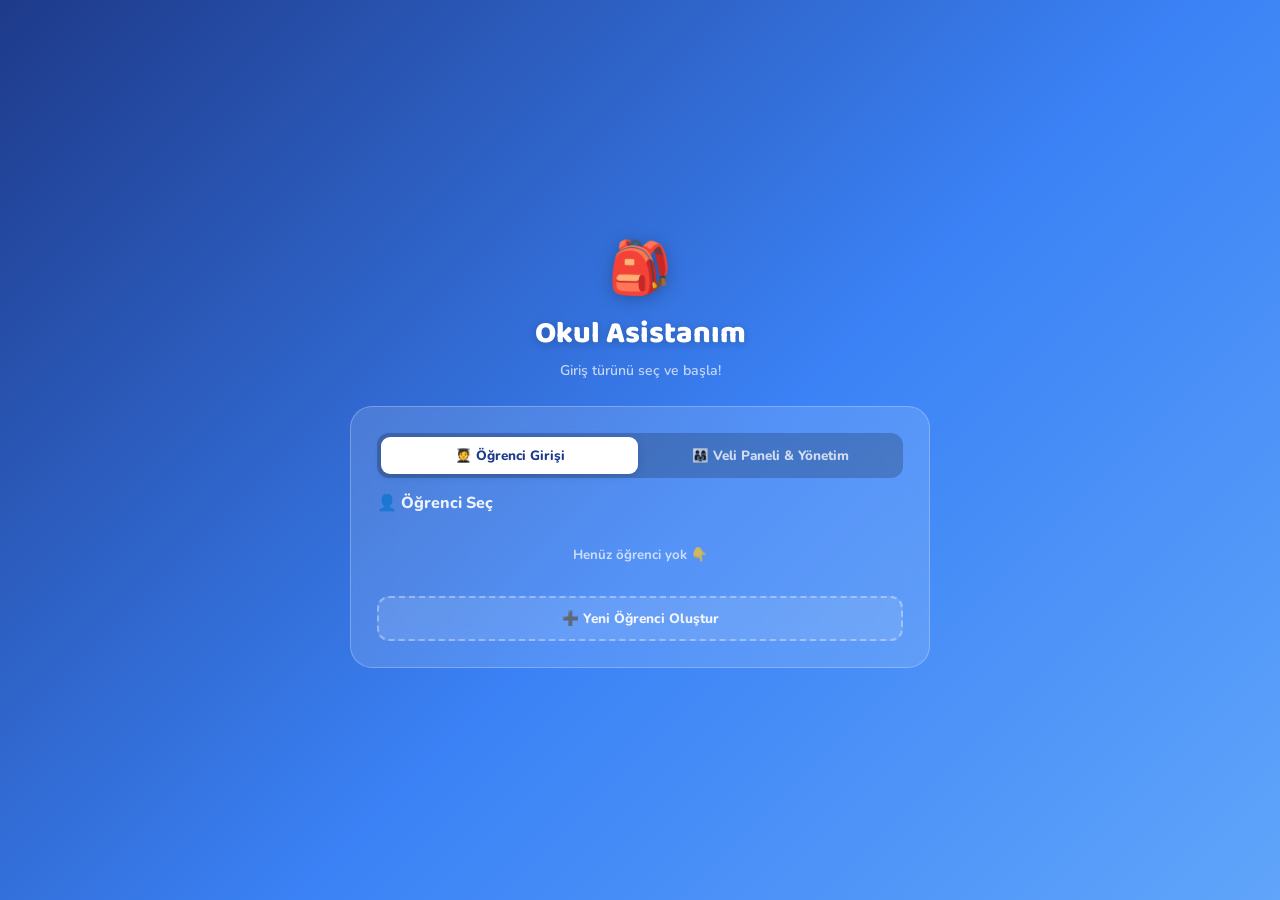
<file: index.html>
<!DOCTYPE html>
<html lang="tr">
<head>
  <meta charset="UTF-8"/>
  <meta name="viewport" content="width=device-width, initial-scale=1.0, viewport-fit=cover"/>
  <title>Okul Asistanım 🎒</title>

  <!-- PWA -->
  <link rel="manifest" href="manifest.json"/>
  <meta name="theme-color" content="#3b82f6"/>
  <meta name="mobile-web-app-capable" content="yes"/>
  <!-- iOS -->
  <meta name="apple-mobile-web-app-capable" content="yes"/>
  <meta name="apple-mobile-web-app-status-bar-style" content="black-translucent"/>
  <meta name="apple-mobile-web-app-title" content="Okul"/>
  <link rel="apple-touch-icon" href="icon-192.png"/>
  <!-- Fallback icon (inline SVG as data URI for browsers without PNG) -->
  <link rel="icon" href="data:image/svg+xml,<svg xmlns='http://www.w3.org/2000/svg' viewBox='0 0 100 100'><text y='.9em' font-size='90'>🎒</text></svg>"/>

  <link href="https://fonts.googleapis.com/css2?family=Nunito:wght@400;600;700;800;900&family=Baloo+2:wght@400;600;700;800&display=swap" rel="stylesheet"/>
  <link rel="stylesheet" href="styles.css"/>
</head>
<body>

<!-- ── LOGIN ── -->
<div id="scr-login" class="screen active">
  <div class="login-wrap">
    <div class="login-logo"><span class="logo-icon">🎒</span><h1>Okul Asistanım</h1><p>Giriş türünü seç ve başla!</p></div>

    <div class="glass-card">
      <!-- Role Switcher -->
      <div class="role-tabs">
        <button id="roleTabStudent" class="role-tab active" onclick="switchLoginRole('student')">🧑‍🎓 Öğrenci Girişi</button>
        <button id="roleTabParent" class="role-tab" onclick="switchLoginRole('parent')">👨‍👩‍👧 Veli Paneli & Yönetim</button>
      </div>

      <!-- STUDENT LOGIN VIEW -->
      <div id="loginStudentView">
        <h2 class="card-label">👤 Öğrenci Seç</h2>
        <div id="studentGrid" class="student-grid"></div>
        <div id="loginPwSection" class="pw-section">
          <div class="selected-info"><span id="selAvatar"></span><span id="selName"></span></div>
          <div class="pw-wrap"><input id="loginPw" type="password" placeholder="Şifreni gir…" onkeydown="if(event.key==='Enter')doLogin()"/><span class="pw-eye" onclick="togglePw('loginPw',this)">👁️</span></div>
          <div id="loginErr" class="err-msg">❌ Şifre yanlış!</div>
          <button class="btn-login" onclick="doLogin()">🚀 Giriş Yap</button>
        </div>
        <button class="btn-new-student" onclick="showScreen('register')">➕ Yeni Öğrenci Oluştur</button>
      </div>

      <!-- PARENT LOGIN VIEW -->
      <div id="loginParentView" style="display:none;">
        <h2 class="card-label" style="display:flex;justify-content:space-between;align-items:center;">
          <span>👨‍👩‍👧 Kayıtlı Öğrenciler & Durum</span>
          <span style="font-size:.7rem;opacity:.8;font-weight:600;">Firebase Canlı Eşitleme</span>
        </h2>
        <div id="parentStudentPreviewList" class="parent-stu-preview-list"></div>
        
        <div id="parentAuthContainer"></div>

        <div style="display:grid;grid-template-columns:1fr 1fr;gap:8px;margin-top:10px;">
          <button class="btn-new-student" style="margin-top:0;" onclick="showScreen('register')">➕ Yeni Öğrenci</button>
          <button class="btn-new-student" style="margin-top:0;" onclick="CloudDB.pullFromCloud().then(()=>renderLoginScreen())">🔄 Şimdi Eşitle</button>
        </div>
      </div>

    </div>
  </div>
</div>

<!-- ── REGISTER ── -->
<div id="scr-register" class="screen">
  <div class="login-wrap">
    <div class="reg-header"><button class="btn-back" onclick="showScreen('login')">← Geri</button><h2>Yeni Öğrenci 🌟</h2></div>
    <div class="glass-card">
      <label class="fl">Avatar Seç</label>
      <div id="avatarPicker" class="avatar-picker"></div>
      <label class="fl">Adın</label>
      <input id="regName" type="text" class="field" placeholder="Adını yaz…" maxlength="20"/>
      <label class="fl">Sınıf</label>
      <select id="regGrade" class="field">
        <option value="1">1. Sınıf</option><option value="2">2. Sınıf</option>
        <option value="3">3. Sınıf</option><option value="4">4. Sınıf</option>
        <option value="5" selected>5. Sınıf</option><option value="6">6. Sınıf</option>
        <option value="7">7. Sınıf</option><option value="8">8. Sınıf</option>
      </select>
      <label class="fl">Şifre <span style="font-weight:600;opacity:.65;font-size:.7rem">(isteğe bağlı)</span></label>
      <div class="pw-wrap"><input id="regPw" type="password" class="field" placeholder="Boş bırakılabilir — şifresiz giriş"/><span class="pw-eye" onclick="togglePw('regPw',this)">👁️</span></div>
      <label class="fl">Şifre Tekrar</label>
      <div class="pw-wrap"><input id="regPw2" type="password" class="field" placeholder="Şifre girdiysen tekrar yaz…"/><span class="pw-eye" onclick="togglePw('regPw2',this)">👁️</span></div>
      <div id="regErr" class="err-msg"></div>
      <button class="btn-login" style="margin-top:10px" onclick="doRegister()">✅ Kaydı Tamamla</button>
    </div>
  </div>
</div>

<!-- ── APP ── -->
<div id="scr-app" class="screen">
  <header class="app-header">
    <div class="ah-logo">🎒 Okul Asistanım</div>
    <div class="ah-right">
      <!-- Child switcher dropdown when in Parent Admin mode -->
      <select id="parentChildSelect" class="parent-header-select" style="display:none;" onchange="parentSwitchStudent(this.value)" title="Yönetilen Öğrenciyi Değiştir"></select>
      <!-- Single Live Sync & Backup Button -->
      <button id="cloudSyncHeaderBadge" class="btn-cloud-status status-synced" onclick="openDatabaseModal('cloud')" title="Canlı Kayıt, Eşitleme & Yedekleme İşlemleri">
        <span class="cloud-dot"></span>
        <span class="cloud-text-full">🟢 Canlı Kayıt & Eşitleme</span>
        <span class="cloud-text-short">🟢 Canlı</span>
      </button>
      <button id="btnProfileTrigger" class="pp-trigger" onclick="openProfile()">
        <span id="ahAvatar" class="ah-av"></span>
        <span id="ahName" class="ah-name"></span>
        <span class="pp-arrow">▾</span>
      </button>
      <button class="btn-backup" onclick="exportData()" title="Tüm verileri yedekle">💾 Yedek Al</button>
      <button id="btnLogout" class="btn-logout" onclick="doLogout()">Çıkış</button>
    </div>
  </header>

  <!-- Parent Admin Status Banner (shown only when IS_PARENT_MODE = true) -->
  <div id="parentAdminBanner" class="parent-admin-banner" style="display:none;"></div>

  <div class="tab-area">

    <!-- SCHEDULE -->
    <div id="tab-schedule" class="tab-panel active">
      <div class="sched-layout">
        <aside class="sched-side">
          <!-- Week nav -->
          <div class="card"><div class="card-h">🗓️ Hafta</div><div class="card-b">
            <div class="week-ctrl">
              <button class="btn-wk" onclick="prevWeek()">←</button>
              <span id="weekLabelTxt" class="week-lbl-txt">Bu Hafta</span>
              <button class="btn-wk" onclick="nextWeek()">→</button>
            </div>
            <button class="btn-apply" onclick="copyLastWeek()" style="margin-top:9px;background:linear-gradient(135deg,#059669,#10b981)">📋 Geçen Haftayı Kopyala</button>
          </div></div>
          <!-- Bulk add -->
          <div class="card"><div class="card-h">⚡ Toplu Ekle</div><div class="card-b">
            <label class="fl" style="margin-bottom:4px">Aktivite</label>
            <select id="bulkActSel" class="field-s"></select>
            <div class="row2" style="margin-top:8px">
              <div class="ig"><label>Başlangıç</label><input type="time" id="schStart" value="08:00"/></div>
              <div class="ig"><label>Bitiş</label><input type="time" id="schEnd" value="14:00"/></div>
            </div>
            <label class="fl" style="margin-bottom:5px">Günler</label>
            <div class="days-tog">
              <button class="dtb on" data-d="1" onclick="togSchDay(this)">Pzt</button>
              <button class="dtb on" data-d="2" onclick="togSchDay(this)">Sal</button>
              <button class="dtb on" data-d="3" onclick="togSchDay(this)">Çar</button>
              <button class="dtb on" data-d="4" onclick="togSchDay(this)">Per</button>
              <button class="dtb on" data-d="5" onclick="togSchDay(this)">Cum</button>
              <button class="dtb" data-d="6" onclick="togSchDay(this)">Cmt</button>
              <button class="dtb" data-d="0" onclick="togSchDay(this)">Paz</button>
            </div>
            <button class="btn-apply" onclick="applyBulkActivity()">✅ Toplu Uygula</button>
          </div></div>
          <!-- Palette -->
          <div class="card"><div class="card-h">🎨 Aktivite</div><div class="card-b">
            <div id="paletteGrid" class="palette"></div>
            <div style="font-size:.68rem;color:var(--muted);font-weight:700;text-align:center;margin-top:7px;">Seç → zaman dilimine tıkla</div>
          </div></div>
          <!-- Stats -->
          <div class="card"><div class="card-h">📊 Günün Özeti</div><div class="card-b" style="display:flex;flex-direction:column;align-items:center">
            <div class="ring-wrap">
              <svg class="ring-svg" width="70" height="70" viewBox="0 0 70 70">
                <defs><linearGradient id="rg" x1="0%" y1="0%" x2="100%" y2="0%">
                  <stop offset="0%" style="stop-color:#3b82f6"/><stop offset="100%" style="stop-color:#8b5cf6"/>
                </linearGradient></defs>
                <circle cx="35" cy="35" r="27" fill="none" stroke="#e2e8f8" stroke-width="7"/>
                <circle id="ringArc" cx="35" cy="35" r="27" fill="none" stroke="url(#rg)" stroke-width="7" stroke-linecap="round"
                  stroke-dasharray="170" stroke-dashoffset="170" transform="rotate(-90 35 35)"/>
              </svg>
              <div class="ring-txt"><div id="ringPct">0%</div><div class="ring-sub">dolu</div></div>
            </div>
            <div id="statsGrid" class="stats-list"></div>
          </div></div>
          <!-- Badges -->
          <div class="card"><div class="card-h">🏆 Rozetler</div><div class="card-b">
            <div class="badge-row">
              <div class="badge" id="bdg-plan">📅 Planlayıcı</div>
              <div class="badge" id="bdg-stud">📚 Çalışkan</div>
              <div class="badge" id="bdg-athl">⚽ Sporcu</div>
              <div class="badge" id="bdg-bal">⚖️ Dengeli</div>
              <div class="badge" id="bdg-earl">🌅 Erken Kuş</div>
            </div>
          </div></div>
          <div class="quote-card"><div id="qText" class="qt"></div><div id="qAuth" class="qa"></div></div>
        </aside>
        <div class="sched-main">
          <div class="motiv-bar"><span id="motivIcon">🌟</span><div><strong id="motivT">Harika bir gün!</strong><div id="motivS">Programını doldurmaya başla 🎯</div></div></div>
          <div id="weekNav" class="week-nav"></div>
          <div class="card">
            <div class="card-h" style="justify-content:space-between">
              <span id="schedTitle">📅 Pazartesi</span>
              <div style="display:flex;gap:8px">
                <span class="sched-tip">✏️ Tıkla → Ata</span>
                <button class="btn-sm" onclick="clearDay()">🗑️ Temizle</button>
              </div>
            </div>
            <div class="card-b" id="schedBody"></div>
          </div>
        </div>
      </div>
    </div>

    <!-- SUBJECTS -->
    <div id="tab-subjects" class="tab-panel">
      <div class="tab-inner">
        <div class="sec-head"><h2>📚 Derslerim</h2><button class="btn-add" onclick="openSubjModal()">➕ Ders Ekle</button></div>
        <div id="subjList" class="subj-list"></div>
      </div>
    </div>

    <!-- HOMEWORK -->
    <div id="tab-homework" class="tab-panel">
      <div class="tab-inner">
        <div class="sec-head"><h2>📝 Ödevlerim</h2><button class="btn-add" onclick="openHwModal()">➕ Ödev Ekle</button></div>
        <div id="hwFilters" class="filter-bar"></div>
        <div id="hwList" class="item-list"></div>
      </div>
    </div>

    <!-- EXAMS -->
    <div id="tab-exams" class="tab-panel">
      <div class="tab-inner">
        <div class="sec-head"><h2>📊 Sınav Sonuçları</h2><button class="btn-add" onclick="openExamModal()">➕ Sınav Ekle</button></div>
        <div id="examFilters" class="filter-bar"></div>
        <div id="examAvgs" class="exam-avgs"></div>
        <div id="examList" class="item-list"></div>
      </div>
    </div>

    <!-- NOTES -->
    <div id="tab-notes" class="tab-panel">
      <div class="tab-inner">
        <div class="sec-head"><h2>🗒️ Notlarım</h2><button class="btn-add" onclick="openNoteModal()">➕ Not Ekle</button></div>
        <div id="notesList"></div>
      </div>
    </div>

    <!-- PRACTICE -->
    <div id="tab-practice" class="tab-panel">
      <div class="tab-inner">
        <div class="sec-head"><h2>🔢 Çalışmalarım</h2><button class="btn-add" onclick="openPrModal()">➕ Çalışma Ekle</button></div>
        <div id="prFilters" class="filter-bar"></div>
        <div id="prOverview" class="exam-avgs"></div>
        <div id="prList" class="item-list"></div>
      </div>
    </div>

  </div><!-- tab-area -->

  <nav class="bot-nav">
    <button class="ni active" data-tab="schedule" onclick="switchTab('schedule',this)"><span>📅</span><b>Programım</b></button>
    <button class="ni" data-tab="subjects" onclick="switchTab('subjects',this)"><span>📚</span><b>Dersler</b></button>
    <button class="ni" data-tab="homework" onclick="switchTab('homework',this)"><span>📝</span><b>Ödevler</b><em id="hwBadge" class="n-badge"></em></button>
    <button class="ni" data-tab="exams" onclick="switchTab('exams',this)"><span>📊</span><b>Sınavlar</b></button>
    <button class="ni" data-tab="notes" onclick="switchTab('notes',this)"><span>🗒️</span><b>Notlarım</b></button>
    <button class="ni" data-tab="practice" onclick="switchTab('practice',this)"><span>🔢</span><b>Çalışma</b></button>
  </nav>
  <!-- PROFILE PANEL -->
  <div id="profileOverlay" class="profile-overlay" onclick="closeProfile()"></div>
  <div id="profilePanel" class="profile-panel">
    <div class="pp-hdr">
      <div class="pp-hdr-left">
        <span id="ppAvatar" class="pp-av-big"></span>
        <div><div id="ppName" class="pp-nm"></div><div id="ppGrade" class="pp-gr"></div></div>
      </div>
      <button class="pp-close" onclick="closeProfile()">✕</button>
    </div>
    <div class="pp-body">
      <div class="pp-sec"><div class="pp-sec-h">📅 Bugünün Özeti</div><div id="ppSummary"></div></div>
      <div class="pp-sec"><div class="pp-sec-h">💡 Asistan Önerileri</div><div id="ppRecs"></div></div>
      <div class="pp-sec"><div class="pp-sec-h">🔐 Şifre Ayarları</div><div id="ppPwSection"></div></div>
    </div>
  </div>

</div><!-- scr-app -->

<!-- MODAL -->
<div id="overlay" class="overlay" onclick="handleOvClick(event)">
  <div class="modal"><div class="modal-head"><span id="modalTitle" class="modal-ttl"></span><button class="modal-x" onclick="closeModal()">✕</button></div><div id="modalBody"></div></div>
</div>

<!-- TOAST -->
<div id="toastWrap" class="toast-wrap"></div>

<script src="db.js"></script>
<script src="cloud-db.js"></script>
<script src="app.js"></script>
<script src="schedule.js"></script>
<script src="subjects.js"></script>
<script src="homework.js"></script>
<script src="exams.js"></script>
<script src="notes.js"></script>
<script src="practice.js"></script>
<script src="ai-bot.js"></script>

<!-- Service Worker kaydı (PWA) -->
<script>
if ('serviceWorker' in navigator) {
  window.addEventListener('load', () => {
    navigator.serviceWorker.register('./sw.js')
      .catch(() => {}); // Sessizce başarısız ol (local file'da normal)
  });
}
</script>
</body>
</html>
</file>
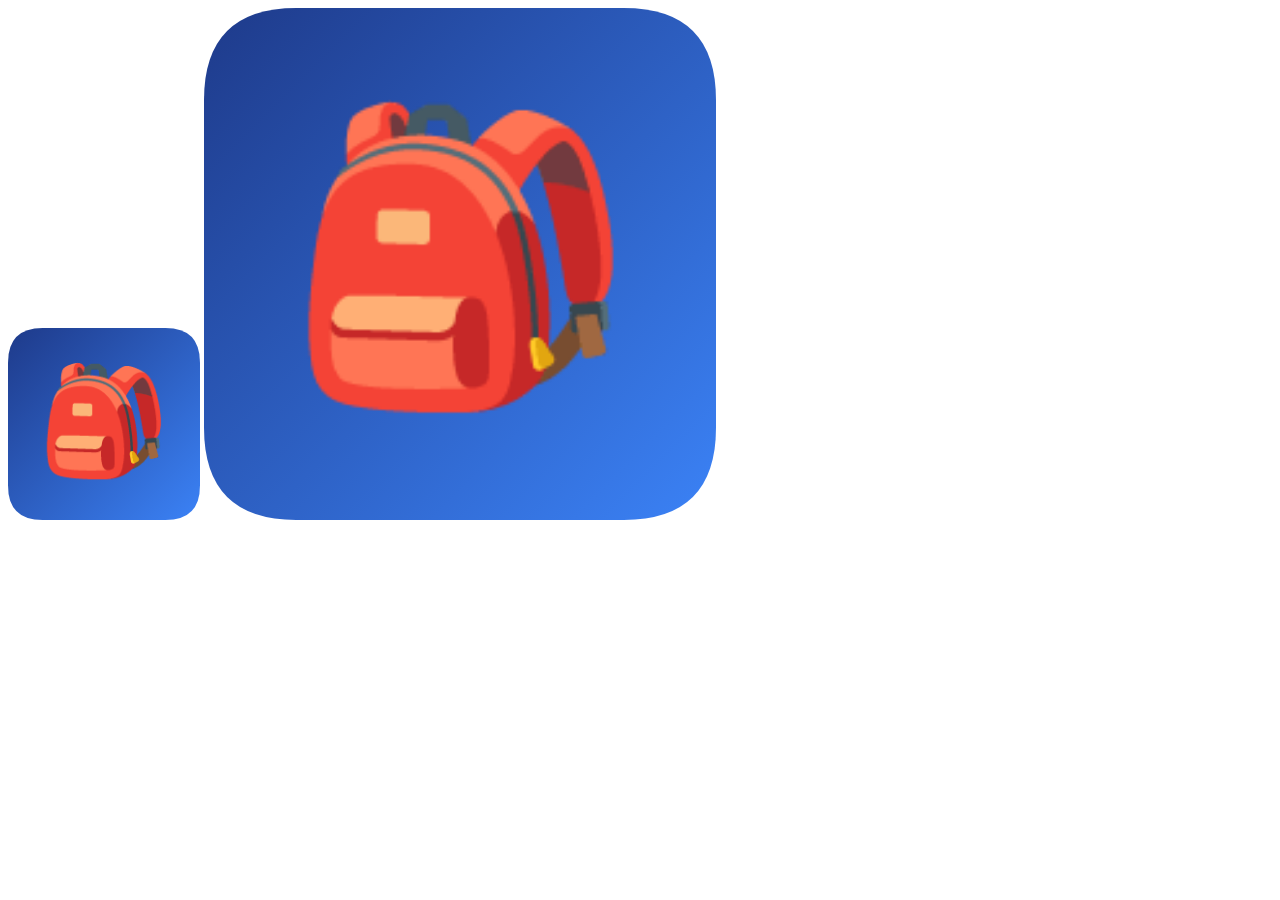
<file: generate-icons.html>
<!DOCTYPE html>
<html>
<head><title>Icon Generator</title></head>
<body>
<canvas id="c192" width="192" height="192"></canvas>
<canvas id="c512" width="512" height="512"></canvas>
<script>
function drawIcon(canvas, size) {
  const ctx = canvas.getContext('2d');
  const r = size * 0.18;
  // Background gradient
  const grad = ctx.createLinearGradient(0, 0, size, size);
  grad.addColorStop(0, '#1e3a8a');
  grad.addColorStop(1, '#3b82f6');
  // Rounded rect
  ctx.beginPath();
  ctx.moveTo(r, 0); ctx.lineTo(size-r, 0);
  ctx.quadraticCurveTo(size, 0, size, r);
  ctx.lineTo(size, size-r);
  ctx.quadraticCurveTo(size, size, size-r, size);
  ctx.lineTo(r, size);
  ctx.quadraticCurveTo(0, size, 0, size-r);
  ctx.lineTo(0, r);
  ctx.quadraticCurveTo(0, 0, r, 0);
  ctx.closePath();
  ctx.fillStyle = grad;
  ctx.fill();
  // Emoji
  ctx.font = (size * 0.55) + 'px serif';
  ctx.textAlign = 'center';
  ctx.textBaseline = 'middle';
  ctx.fillText('🎒', size/2, size/2 + size*0.03);
}

function downloadCanvas(canvas, filename) {
  canvas.toBlob(blob => {
    const a = document.createElement('a');
    a.href = URL.createObjectURL(blob);
    a.download = filename;
    a.click();
  }, 'image/png');
}

const c192 = document.getElementById('c192');
const c512 = document.getElementById('c512');
drawIcon(c192, 192);
drawIcon(c512, 512);

setTimeout(() => {
  downloadCanvas(c192, 'icon-192.png');
  setTimeout(() => downloadCanvas(c512, 'icon-512.png'), 500);
}, 300);
</script>
</body>
</html>
</file>
<file: styles.css>
/* ── VARS & RESET ── */
*,*::before,*::after{box-sizing:border-box;margin:0;padding:0}
:root{
  --bg:#f0f4ff;--surf:#fff;--bdr:#e2e8f8;--txt:#1e2a4a;--muted:#7a8aaa;
  --blue:#3b82f6;--ind:#6366f1;--pur:#8b5cf6;--grn:#10b981;--amb:#f59e0b;--red:#ef4444;--pink:#ec4899;
  --sh:0 2px 14px rgba(60,80,160,.10);--sh2:0 6px 30px rgba(60,80,160,.16);
  --r:14px;--rs:9px;--t:.2s cubic-bezier(.4,0,.2,1)
}
html{scroll-behavior:smooth}
body{font-family:'Nunito',sans-serif;background:var(--bg);color:var(--txt);min-height:100vh}
::-webkit-scrollbar{width:5px}::-webkit-scrollbar-thumb{background:#c0c8e0;border-radius:10px}

/* ── SCREENS ── */
.screen{display:none !important;min-height:100vh;flex-direction:column}
.screen.active{display:flex !important}

/* Hide AI floating button and drawer on login / register */
body:has(#scr-login.active) .ai-bot-fab,
body:has(#scr-register.active) .ai-bot-fab,
body:has(#scr-login.active) .ai-bot-drawer,
body:has(#scr-register.active) .ai-bot-drawer {
  display: none !important;
}

/* ── LOGIN / REGISTER ── */
#scr-login,#scr-register{
  background:linear-gradient(135deg,#1e3a8a 0%,#3b82f6 55%,#60a5fa 100%);
  align-items:center;justify-content:center;padding:28px 16px
}
.login-wrap{width:100%;max-width:580px}
.login-logo{text-align:center;margin-bottom:26px}
.logo-icon{font-size:3.2rem;display:block;filter:drop-shadow(0 3px 8px rgba(0,0,0,.25));margin-bottom:6px}
.login-logo h1{font-family:'Baloo 2',cursive;font-size:1.9rem;font-weight:800;color:#fff;text-shadow:0 2px 8px rgba(0,0,0,.2)}
.login-logo p{font-size:.88rem;color:rgba(255,255,255,.7);font-weight:600;margin-top:3px}
.glass-card{background:rgba(255,255,255,.13);backdrop-filter:blur(18px);border:1.5px solid rgba(255,255,255,.25);border-radius:22px;padding:26px}
.card-label{color:#fff;font-size:1rem;font-weight:800;margin-bottom:14px;opacity:.9}
.student-grid{display:grid;grid-template-columns:repeat(auto-fill,minmax(110px,1fr));gap:10px;margin-bottom:14px}
.s-card{background:rgba(255,255,255,.15);border:2px solid rgba(255,255,255,.2);border-radius:14px;padding:14px 8px;text-align:center;cursor:pointer;transition:var(--t)}
.s-card:hover,.s-card.sel{background:rgba(255,255,255,.28);border-color:rgba(255,255,255,.65);transform:translateY(-3px)}
.s-card .sav{font-size:2rem;display:block;margin-bottom:5px}
.s-card .snm{font-size:.8rem;font-weight:800;color:#fff}
.s-card .sgr{font-size:.68rem;font-weight:700;color:rgba(255,255,255,.65);margin-top:2px}
.pw-section{background:rgba(255,255,255,.1);border-radius:12px;padding:14px;margin-bottom:12px;display:none;animation:fadeUp .25s ease}
.pw-section.show{display:block}
@keyframes fadeUp{from{opacity:0;transform:translateY(5px)}to{opacity:1;transform:translateY(0)}}
.selected-info{display:flex;align-items:center;gap:10px;margin-bottom:10px;font-size:1rem;font-weight:800;color:#fff}
.pw-wrap{position:relative}
.pw-wrap input,.field{width:100%;padding:10px 42px 10px 13px;border:1.5px solid rgba(255,255,255,.3);border-radius:9px;background:rgba(255,255,255,.15);color:#fff;font-family:'Nunito',sans-serif;font-size:.9rem;font-weight:700;outline:none;transition:border-color var(--t)}
.pw-wrap input::placeholder,.field::placeholder{color:rgba(255,255,255,.45)}
.pw-wrap input:focus,.field:focus{border-color:rgba(255,255,255,.7);background:rgba(255,255,255,.22)}
.field{padding:10px 13px;margin-bottom:4px}
select.field option{background:#1e3a8a;color:#fff}
.pw-eye{position:absolute;right:12px;top:50%;transform:translateY(-50%);cursor:pointer;font-size:.95rem}
.err-msg{font-size:.76rem;color:#fca5a5;font-weight:700;margin-top:5px;display:none}
.err-msg.show{display:block}
.btn-login{width:100%;padding:11px;background:#fff;color:#1e3a8a;border:none;border-radius:9px;font-family:'Nunito',sans-serif;font-size:.92rem;font-weight:800;cursor:pointer;transition:var(--t);display:block;margin-top:10px}
.btn-login:hover{background:#e0e7ff;transform:translateY(-1px)}
.btn-new-student{width:100%;padding:11px;background:rgba(255,255,255,.1);color:rgba(255,255,255,.9);border:2px dashed rgba(255,255,255,.35);border-radius:12px;font-family:'Nunito',sans-serif;font-size:.85rem;font-weight:800;cursor:pointer;transition:var(--t);display:flex;align-items:center;justify-content:center;gap:8px;margin-top:8px}
.btn-new-student:hover{background:rgba(255,255,255,.2);border-color:rgba(255,255,255,.6)}

/* role switcher on login */
.role-tabs {
  display: flex;
  background: rgba(0, 0, 0, 0.2);
  padding: 4px;
  border-radius: 12px;
  margin-bottom: 14px;
  gap: 4px;
}
.role-tab {
  flex: 1;
  padding: 9px 8px;
  border: none;
  background: transparent;
  color: rgba(255, 255, 255, 0.75);
  font-family: 'Nunito', sans-serif;
  font-size: 0.84rem;
  font-weight: 800;
  border-radius: 9px;
  cursor: pointer;
  transition: var(--t);
  text-align: center;
}
.role-tab:hover {
  color: #fff;
}
.role-tab.active {
  background: #fff;
  color: #1e3a8a;
  box-shadow: 0 2px 8px rgba(0,0,0,0.15);
}

.parent-stu-preview-list {
  display: flex;
  flex-direction: column;
  gap: 8px;
  margin-bottom: 14px;
  max-height: 240px;
  overflow-y: auto;
}
.parent-stu-preview-item {
  background: rgba(255, 255, 255, 0.12);
  border: 1px solid rgba(255, 255, 255, 0.25);
  border-radius: 12px;
  padding: 10px 12px;
  display: flex;
  align-items: center;
  gap: 10px;
}
.parent-stu-av {
  font-size: 1.8rem;
  flex-shrink: 0;
}
.parent-stu-info {
  flex: 1;
  min-width: 0;
}
.parent-stu-name {
  color: #fff;
  font-weight: 800;
  font-size: 0.86rem;
  display: flex;
  align-items: center;
  gap: 6px;
}
.parent-stu-grade {
  font-size: 0.7rem;
  opacity: 0.8;
  font-weight: 700;
}
.parent-stu-sync {
  font-size: 0.68rem;
  font-weight: 700;
  margin-top: 2px;
  display: flex;
  align-items: center;
  gap: 4px;
}
.sync-badge-ok {
  color: #86efac;
}
.sync-badge-warn {
  color: #fde047;
}
.sync-badge-alert {
  color: #fca5a5;
  font-weight: 800;
}

/* Parent Admin Header & Banner */
.parent-header-select {
  padding: 5px 9px;
  background: rgba(255, 255, 255, 0.2);
  border: 1.5px solid rgba(255, 255, 255, 0.4);
  color: #fff;
  border-radius: 8px;
  font-family: 'Nunito', sans-serif;
  font-size: 0.78rem;
  font-weight: 800;
  outline: none;
  cursor: pointer;
}
.parent-header-select option {
  background: #1e3a8a;
  color: #fff;
}
.parent-admin-banner {
  background: linear-gradient(135deg, #4338ca 0%, #6366f1 100%);
  color: #fff;
  padding: 8px 16px;
  display: flex;
  align-items: center;
  justify-content: space-between;
  gap: 10px;
  font-size: 0.76rem;
  font-weight: 700;
  box-shadow: 0 2px 8px rgba(0,0,0,0.1);
  flex-wrap: wrap;
}
.parent-admin-banner-left {
  display: flex;
  align-items: center;
  gap: 8px;
}
.parent-admin-banner-badge {
  background: #fbbf24;
  color: #78350f;
  font-size: 0.65rem;
  font-weight: 900;
  padding: 2px 7px;
  border-radius: 50px;
  text-transform: uppercase;
}

/* data safety notice on login */
.data-notice{display:flex;align-items:center;gap:10px;background:rgba(255,255,255,.1);border:1.5px solid rgba(255,255,255,.22);border-radius:12px;padding:12px 14px;margin-bottom:12px;font-size:.78rem;font-weight:700;color:rgba(255,255,255,.85);line-height:1.45}
.data-notice span{font-size:1.4rem;flex-shrink:0}
.data-notice strong{display:block;font-weight:900;font-size:.82rem;color:#fff;margin-bottom:2px}
.notice-imp{margin-left:auto;flex-shrink:0;padding:7px 12px;background:rgba(255,255,255,.2);border:1.5px solid rgba(255,255,255,.4);color:#fff;border-radius:8px;font-family:'Nunito',sans-serif;font-size:.76rem;font-weight:800;cursor:pointer;white-space:nowrap;transition:var(--t)}
.notice-imp:hover{background:rgba(255,255,255,.32)}
.reg-header{display:flex;align-items:center;gap:12px;margin-bottom:20px}
.btn-back{background:rgba(255,255,255,.15);border:1.5px solid rgba(255,255,255,.3);color:#fff;border-radius:9px;padding:7px 14px;font-family:'Nunito',sans-serif;font-size:.82rem;font-weight:800;cursor:pointer;transition:var(--t)}
.btn-back:hover{background:rgba(255,255,255,.25)}
.reg-header h2{font-family:'Baloo 2',cursive;font-size:1.35rem;font-weight:800;color:#fff}
.fl{display:block;font-size:.7rem;font-weight:800;color:rgba(255,255,255,.75);text-transform:uppercase;letter-spacing:.5px;margin-bottom:5px;margin-top:10px}
.avatar-picker{display:grid;grid-template-columns:repeat(6,1fr);gap:7px;margin-bottom:6px}
.av-opt{aspect-ratio:1;display:flex;align-items:center;justify-content:center;font-size:1.5rem;border-radius:9px;border:2px solid rgba(255,255,255,.2);background:rgba(255,255,255,.1);cursor:pointer;transition:var(--t)}
.av-opt:hover,.av-opt.sel{background:rgba(255,255,255,.3);border-color:#fff;transform:scale(1.1)}

/* ── APP ── */
#scr-app{background:var(--bg);min-height:100vh;width:100%;overflow-x:hidden;}
#scr-app.active{display:flex !important;flex-direction:column;}
.app-header{
  background:linear-gradient(135deg,#1e3a8a,#3b82f6);
  color:#fff;
  min-height:54px;
  height:auto;
  display:flex;
  align-items:center;
  justify-content:space-between;
  padding:max(8px, env(safe-area-inset-top, 8px)) 16px 8px 16px;
  gap:8px;
  box-shadow:0 3px 18px rgba(30,58,138,.3);
  position:sticky;
  top:0;
  z-index:100;
  flex-shrink:0;
  width:100%;
  box-sizing:border-box;
}
.ah-logo{font-family:'Baloo 2',cursive;font-size:1.1rem;font-weight:800;white-space:nowrap;flex-shrink:0;}
.ah-right{margin-left:auto;display:flex;align-items:center;gap:7px;flex-shrink:0;}
.ah-av{font-size:1.25rem;flex-shrink:0;}
.ah-name{font-size:.8rem;font-weight:800;opacity:.9;white-space:nowrap;}
.cloud-text-full{display:inline;}
.cloud-text-short{display:none;}
.btn-logout{background:rgba(255,255,255,.15);border:1.5px solid rgba(255,255,255,.3);color:#fff;border-radius:8px;padding:5px 11px;font-family:'Nunito',sans-serif;font-size:.76rem;font-weight:800;cursor:pointer;transition:var(--t);white-space:nowrap;}
.btn-logout:hover{background:rgba(255,255,255,.25)}
.btn-backup{background:rgba(16,185,129,.25);border:1.5px solid rgba(16,185,129,.5);color:#fff;border-radius:8px;padding:5px 11px;font-family:'Nunito',sans-serif;font-size:.76rem;font-weight:800;cursor:pointer;transition:var(--t);white-space:nowrap;}
.btn-backup:hover{background:rgba(16,185,129,.4)}
.tab-area{flex:1;overflow-y:auto;padding-bottom:calc(76px + env(safe-area-inset-bottom, 0px));width:100%;box-sizing:border-box;}
.tab-panel{display:none}.tab-panel.active{display:block}
.bot-nav{position:fixed;bottom:0;left:0;right:0;height:calc(62px + env(safe-area-inset-bottom, 0px));padding-bottom:env(safe-area-inset-bottom, 0px);background:var(--surf);border-top:1.5px solid var(--bdr);display:flex;z-index:90;box-shadow:0 -3px 16px rgba(60,80,160,.09);box-sizing:border-box;}
.ni{flex:1;display:flex;flex-direction:column;align-items:center;justify-content:center;gap:2px;border:none;background:transparent;font-family:'Nunito',sans-serif;cursor:pointer;position:relative;transition:var(--t)}
.ni:hover{background:#f8faff}
.ni span{font-size:1.25rem}
.ni b{font-size:.6rem;font-weight:800;color:var(--muted);letter-spacing:.3px}
.ni.active b{color:var(--blue)}
.ni.active::after{content:'';position:absolute;top:0;left:20%;right:20%;height:3px;background:var(--blue);border-radius:0 0 4px 4px}
.n-badge{display:none;position:absolute;top:8px;right:calc(50% - 16px);background:var(--red);color:#fff;font-size:.58rem;font-weight:900;min-width:15px;height:15px;border-radius:50px;align-items:center;justify-content:center;padding:0 3px;font-style:normal}
.n-badge.show{display:flex}

/* ── TABS INNER ── */
.tab-inner{max-width:860px;margin:0 auto;padding:18px 14px}
.sec-head{display:flex;align-items:center;justify-content:space-between;margin-bottom:14px}
.sec-head h2{font-family:'Baloo 2',cursive;font-size:1.25rem;font-weight:800}
.btn-add{display:inline-flex;align-items:center;gap:5px;padding:8px 16px;background:linear-gradient(135deg,#1e3a8a,#3b82f6);color:#fff;border:none;border-radius:50px;font-family:'Nunito',sans-serif;font-size:.82rem;font-weight:800;cursor:pointer;transition:var(--t)}
.btn-add:hover{opacity:.9;transform:translateY(-1px);box-shadow:0 4px 14px rgba(59,130,246,.4)}
.filter-bar{display:flex;gap:7px;flex-wrap:wrap;margin-bottom:14px}
.fb{padding:5px 13px;border-radius:50px;border:1.5px solid var(--bdr);background:var(--surf);font-family:'Nunito',sans-serif;font-size:.76rem;font-weight:800;cursor:pointer;color:var(--muted);transition:var(--t)}
.fb:hover,.fb.on{background:var(--blue);border-color:var(--blue);color:#fff}
.item-list{display:flex;flex-direction:column;gap:9px}
.empty{text-align:center;padding:44px 20px;color:var(--muted)}
.empty .eic{font-size:2.8rem;margin-bottom:10px}
.empty .etl{font-size:.95rem;font-weight:800;margin-bottom:4px}
.empty .esb{font-size:.8rem;font-weight:600}

/* ── CARDS ── */
.card{background:var(--surf);border-radius:var(--r);box-shadow:var(--sh);border:1.5px solid var(--bdr);overflow:hidden}
.card-h{padding:12px 15px;border-bottom:1.5px solid var(--bdr);font-weight:800;font-size:.88rem;display:flex;align-items:center;gap:7px}
.card-b{padding:13px 15px}

/* ── SCHEDULE ── */
.sched-layout{max-width:1380px;margin:0 auto;padding:18px 14px;display:grid;grid-template-columns:252px 1fr;gap:18px}
.sched-side{display:flex;flex-direction:column;gap:14px}
.sched-main{min-width:0}
.row2{display:grid;grid-template-columns:1fr 1fr;gap:7px;margin-bottom:8px}
.ig label{display:block;font-size:.67rem;font-weight:800;color:var(--muted);text-transform:uppercase;letter-spacing:.4px;margin-bottom:3px}
.ig input[type="time"]{width:100%;padding:7px 8px;border:1.5px solid var(--bdr);border-radius:var(--rs);font-family:'Nunito',sans-serif;font-size:.82rem;font-weight:700;color:var(--txt);background:#f8faff;outline:none}
.ig input[type="time"]:focus{border-color:var(--blue)}
.days-tog{display:flex;gap:3px;flex-wrap:wrap;margin-bottom:8px}
.dtb{flex:1;min-width:24px;padding:4px 2px;border-radius:6px;border:1.5px solid var(--bdr);background:#f8faff;font-family:'Nunito',sans-serif;font-size:.65rem;font-weight:800;cursor:pointer;text-align:center;transition:var(--t);color:var(--muted)}
.dtb.on{background:var(--blue);border-color:var(--blue);color:#fff}
.btn-apply{width:100%;padding:8px;border-radius:var(--rs);background:linear-gradient(135deg,#3b82f6,#6366f1);color:#fff;border:none;font-family:'Nunito',sans-serif;font-weight:800;font-size:.83rem;cursor:pointer;transition:var(--t)}
.btn-apply:hover{opacity:.9;transform:translateY(-1px)}
.palette{display:grid;grid-template-columns:1fr 1fr;gap:5px}
.pi{border-radius:var(--rs);padding:7px 5px;display:flex;flex-direction:column;align-items:center;gap:2px;cursor:pointer;border:2px solid transparent;transition:var(--t);position:relative}
.pi:hover{transform:translateY(-2px)}
.pi-em{font-size:1.25rem}.pi-lbl{font-size:.64rem;font-weight:800;color:#fff;text-align:center;line-height:1.2}
.pi-add{background:#e2e8f8;border:2px dashed #a0aec0}.pi-add .pi-lbl{color:var(--muted)}.pi-add:hover{background:#d1d9f0}
.pi-sil{background:#94a3b8}.pi-sil .pi-lbl{color:#fff}
/* delete button on palette item */
.pi-del{position:absolute;top:3px;right:3px;width:16px;height:16px;border-radius:4px;border:none;background:rgba(0,0,0,.25);color:#fff;font-size:.6rem;display:flex;align-items:center;justify-content:center;cursor:pointer;opacity:0;transition:opacity .15s;line-height:1;padding:0}
.pi:hover .pi-del{opacity:1}
.pi-del:hover{background:rgba(0,0,0,.5)}
/* old static color classes kept for fallback compatibility */
.pi-okul{background:#3b82f6}.pi-odev{background:#8b5cf6}.pi-oyun{background:#f59e0b}.pi-spor{background:#10b981}
.pi-yemek{background:#ef4444}.pi-uyku{background:#6366f1}.pi-dinl{background:#ec4899}
/* ring */
.ring-wrap{position:relative;display:inline-flex;align-items:center;justify-content:center;margin:0 auto 12px}
.ring-svg{transform:rotate(-90deg)}
.ring-txt{position:absolute;text-align:center}
#ringPct{font-family:'Baloo 2',cursive;font-size:1.15rem;font-weight:900}
.ring-sub{font-size:.6rem;font-weight:800;color:var(--muted)}
.stats-list{width:100%;display:flex;flex-direction:column;gap:6px}
.stat-r{display:flex;align-items:center;gap:7px}
.stat-dot{width:8px;height:8px;border-radius:50%;flex-shrink:0}
.stat-lbl{font-size:.76rem;font-weight:700;flex:1}
.stat-val{font-size:.74rem;font-weight:800;color:var(--muted)}
.stat-bar{flex:2;height:5px;background:var(--bdr);border-radius:50px;overflow:hidden}
.stat-fill{height:100%;border-radius:50px;transition:width .5s}
/* badges */
.badge-row{display:flex;flex-wrap:wrap;gap:5px}
.badge{background:linear-gradient(135deg,#fef3c7,#fde68a);border:1.5px solid #f59e0b;border-radius:50px;padding:3px 9px;font-size:.68rem;font-weight:800;color:#92400e;display:flex;align-items:center;gap:3px;opacity:.3;transition:opacity .4s,transform .4s}
.badge.on{opacity:1;transform:scale(1.05)}
/* quote */
.quote-card{background:linear-gradient(135deg,#fef3c7,#fffbeb);border:1.5px solid #fde68a;border-radius:var(--r);padding:12px 14px;font-size:.78rem;font-weight:700;color:#92400e;line-height:1.5;position:relative}
.quote-card::before{content:'"';font-size:2.4rem;font-family:'Baloo 2',cursive;position:absolute;top:-2px;left:7px;opacity:.18;line-height:1;color:#f59e0b}
.qt{padding-left:13px}.qa{margin-top:4px;padding-left:13px;font-size:.67rem;opacity:.65}
/* motiv */
.motiv-bar{background:linear-gradient(135deg,#059669,#10b981);color:#fff;border-radius:var(--r);padding:11px 15px;display:flex;align-items:center;gap:10px;box-shadow:0 4px 14px rgba(16,185,129,.28);margin-bottom:14px}
.motiv-bar span{font-size:1.5rem}
.motiv-bar strong{font-weight:900;font-size:.9rem;display:block}
.motiv-bar div div{font-size:.8rem;font-weight:700;opacity:.9}
/* week nav */
.week-nav{display:flex;gap:5px;margin-bottom:14px;flex-wrap:wrap}
.dtab{flex:1;min-width:68px;padding:7px 5px;border-radius:var(--rs);background:var(--surf);border:1.5px solid var(--bdr);text-align:center;cursor:pointer;transition:var(--t);box-shadow:var(--sh)}
.dtab:hover{border-color:var(--blue);transform:translateY(-2px)}
.dtab.on{background:linear-gradient(135deg,#1e3a8a,#3b82f6);border-color:transparent;color:#fff;box-shadow:0 4px 14px rgba(59,130,246,.35);transform:translateY(-2px)}
.dtab .dn{font-size:.73rem;font-weight:800}
.dtab .df{margin-top:3px;height:3px;border-radius:50px;background:rgba(59,130,246,.2);overflow:hidden}
.dtab.on .df{background:rgba(255,255,255,.25)}
.dtab .dfb{height:100%;background:var(--blue);border-radius:50px;transition:width .5s}
.dtab.on .dfb{background:rgba(255,255,255,.8)}
.sched-tip{font-size:.73rem;color:var(--muted);font-weight:600;background:#f0f4ff;padding:4px 10px;border-radius:50px;border:1px solid var(--bdr)}
.btn-sm{padding:4px 10px;border-radius:50px;border:1.5px solid var(--bdr);background:#f8faff;font-family:'Nunito',sans-serif;font-size:.73rem;font-weight:800;cursor:pointer;transition:var(--t)}
.btn-sm:hover{background:#e2e8f0}
/* time slots */
.tslot{display:grid;grid-template-columns:52px 1fr;margin-bottom:3px;border-radius:var(--rs);overflow:hidden}
.tlbl{background:#f8faff;border:1.5px solid var(--bdr);border-right:none;display:flex;flex-direction:column;align-items:center;justify-content:center;padding:5px 3px;border-radius:var(--rs) 0 0 var(--rs)}
.tlbl .th{font-size:.73rem;font-weight:800}
.now-b{display:inline-flex;align-items:center;background:#10b981;color:#fff;font-size:.57rem;font-weight:800;padding:1px 5px;border-radius:50px;animation:pulse 2s infinite}
@keyframes pulse{0%,100%{opacity:1}50%{opacity:.5}}
.sc{border:1.5px solid var(--bdr);border-left:none;border-radius:0 var(--rs) var(--rs) 0;min-height:43px;display:flex;align-items:center;padding:5px 10px;cursor:pointer;position:relative;overflow:hidden;transition:var(--t);background:#fafbff}
.sc::before{content:'';position:absolute;left:0;top:0;bottom:0;width:4px;background:transparent;transition:var(--t)}
.sc:hover{background:#f0f4ff}
.sc.c-okul{background:#eff6ff}.sc.c-okul::before{background:#3b82f6}
.sc.c-odev{background:#f5f3ff}.sc.c-odev::before{background:#8b5cf6}
.sc.c-oyun{background:#fffbeb}.sc.c-oyun::before{background:#f59e0b}
.sc.c-spor{background:#ecfdf5}.sc.c-spor::before{background:#10b981}
.sc.c-yemek{background:#fef2f2}.sc.c-yemek::before{background:#ef4444}
.sc.c-uyku{background:#eef2ff}.sc.c-uyku::before{background:#6366f1}
.sc.c-dinlenme{background:#fdf2f8}.sc.c-dinlenme::before{background:#ec4899}
.sc-inner{display:flex;align-items:center;gap:7px}
.sc-em{font-size:1rem}
.sc-nm{font-size:.78rem;font-weight:800}
.sc-nt{font-size:.68rem;font-weight:600;color:var(--muted);margin-top:1px}
.sc-empty{color:#c5cee8;font-size:.72rem;font-weight:700}

/* ── SUBJECTS ── */
.subj-list{display:grid;grid-template-columns:repeat(auto-fill,minmax(250px,1fr));gap:11px}
.sj-card{background:var(--surf);border-radius:var(--r);border:1.5px solid var(--bdr);box-shadow:var(--sh);padding:14px;display:flex;align-items:center;gap:11px;position:relative;overflow:hidden;transition:var(--t)}
.sj-card:hover{transform:translateY(-2px);box-shadow:var(--sh2)}
.sj-bar{position:absolute;left:0;top:0;bottom:0;width:5px}
.sj-icon{width:42px;height:42px;border-radius:11px;display:flex;align-items:center;justify-content:center;font-size:1.35rem;flex-shrink:0}
.sj-nm{font-size:.88rem;font-weight:800}
.sj-tc{font-size:.7rem;font-weight:600;color:var(--muted);margin-top:2px}
.sj-acts{display:flex;gap:4px;margin-left:auto}
.ib{width:28px;height:28px;border-radius:7px;border:1.5px solid var(--bdr);background:#f8faff;cursor:pointer;font-size:.82rem;display:flex;align-items:center;justify-content:center;transition:var(--t)}
.ib:hover{background:#e2e8f0;transform:scale(1.05)}.ib.del:hover{background:#fef2f2;border-color:#fca5a5}

/* ── HOMEWORK ── */
.hw-card{background:var(--surf);border-radius:var(--r);border:1.5px solid var(--bdr);box-shadow:var(--sh);padding:13px 15px;display:flex;align-items:flex-start;gap:11px;transition:var(--t)}
.hw-card:hover{transform:translateX(2px)}
.hw-card.done{opacity:.55}
.hw-chk{width:23px;height:23px;border-radius:7px;border:2px solid var(--bdr);flex-shrink:0;cursor:pointer;display:flex;align-items:center;justify-content:center;transition:var(--t);margin-top:2px;font-size:.88rem}
.hw-chk:hover{border-color:var(--blue)}
.hw-card.done .hw-chk{background:var(--grn);border-color:var(--grn);color:#fff}
.hw-inf{flex:1;min-width:0}
.hw-ttl{font-size:.88rem;font-weight:800}
.hw-card.done .hw-ttl{text-decoration:line-through;opacity:.6}
.hw-meta{display:flex;gap:7px;align-items:center;margin-top:4px;flex-wrap:wrap}
.subj-tag{font-size:.66rem;font-weight:800;padding:2px 8px;border-radius:50px;color:#fff}
.hw-due{font-size:.7rem;font-weight:700;color:var(--muted)}
.hw-due.urg{color:var(--red);font-weight:800}
.hw-due.soo{color:var(--amb);font-weight:800}
.prio-dot{width:7px;height:7px;border-radius:50%;flex-shrink:0}
.hw-nt{font-size:.7rem;color:var(--muted);font-weight:600;margin-top:2px}
.hw-acts{display:flex;gap:4px;margin-left:auto}

/* ── EXAMS ── */
.exam-avgs{display:grid;grid-template-columns:repeat(auto-fill,minmax(150px,1fr));gap:10px;margin-bottom:18px}
.avg-card{background:var(--surf);border-radius:var(--r);border:1.5px solid var(--bdr);box-shadow:var(--sh);padding:13px;text-align:center}
.avg-subj{font-size:.75rem;font-weight:800;color:var(--muted);margin-bottom:3px}
.avg-scr{font-family:'Baloo 2',cursive;font-size:1.75rem;font-weight:900}
.avg-lbl{font-size:.66rem;font-weight:700;color:var(--muted)}
.exam-card{background:var(--surf);border-radius:var(--r);border:1.5px solid var(--bdr);box-shadow:var(--sh);padding:13px 15px;display:flex;align-items:center;gap:11px;transition:var(--t)}
.exam-card:hover{transform:translateX(2px)}
.ex-score{width:50px;height:50px;border-radius:12px;display:flex;flex-direction:column;align-items:center;justify-content:center;flex-shrink:0}
.ex-sv{font-family:'Baloo 2',cursive;font-size:1.2rem;font-weight:900;line-height:1}
.ex-sm{font-size:.58rem;font-weight:700;opacity:.65}
.ex-inf{flex:1}
.ex-sub{font-size:.86rem;font-weight:800}
.ex-meta{display:flex;gap:7px;margin-top:3px;flex-wrap:wrap;align-items:center}
.ex-typ{font-size:.66rem;font-weight:800;padding:2px 8px;border-radius:50px}
.ty-y{background:#eff6ff;color:#3b82f6}.ty-s{background:#f5f3ff;color:#8b5cf6}
.ex-dt{font-size:.7rem;font-weight:600;color:var(--muted)}
.ex-nt{font-size:.7rem;color:var(--muted);margin-top:2px}
.ex-acts{display:flex;gap:4px}
.sa{color:#3b82f6}.sb{color:#10b981}.sc2{color:#f59e0b}.sd{color:#ef4444}
.sa-bg{background:#eff6ff}.sb-bg{background:#ecfdf5}.sc2-bg{background:#fffbeb}.sd-bg{background:#fef2f2}

/* ── NOTES ── */
.notes-group{margin-bottom:18px}
.ng-head{display:flex;align-items:center;gap:7px;margin-bottom:9px}
.ng-dot{width:9px;height:9px;border-radius:50%}
.ng-nm{font-size:.88rem;font-weight:800}
.ng-cnt{font-size:.7rem;color:var(--muted);font-weight:700;margin-left:4px}
.notes-grid{display:grid;grid-template-columns:repeat(auto-fill,minmax(230px,1fr));gap:9px}
.note-card{background:var(--surf);border-radius:var(--r);border:1.5px solid var(--bdr);box-shadow:var(--sh);padding:13px;cursor:pointer;transition:var(--t);position:relative}
.note-card:hover{transform:translateY(-2px);box-shadow:var(--sh2)}
.nc-acts{position:absolute;top:7px;right:7px;display:flex;gap:4px;opacity:0;transition:var(--t)}
.note-card:hover .nc-acts{opacity:1}
.nc-ttl{font-size:.85rem;font-weight:800;margin-bottom:5px}
.nc-prev{font-size:.74rem;color:var(--muted);font-weight:600;line-height:1.5;display:-webkit-box;-webkit-line-clamp:3;-webkit-box-orient:vertical;overflow:hidden}
.nc-dt{font-size:.64rem;color:var(--muted);font-weight:700;margin-top:7px}
.note-view{font-size:.86rem;font-weight:600;color:var(--txt);line-height:1.7;white-space:pre-wrap;background:#f8faff;border-radius:var(--rs);padding:13px;min-height:80px;border:1.5px solid var(--bdr)}

/* ── MODAL ── */
.overlay{position:fixed;inset:0;background:rgba(15,23,42,.55);backdrop-filter:blur(4px);z-index:200;display:flex;align-items:center;justify-content:center;opacity:0;pointer-events:none;transition:opacity .22s}
.overlay.open{opacity:1;pointer-events:all}
.modal{background:var(--surf);border-radius:20px;padding:24px;width:min(500px,95vw);max-height:90vh;overflow-y:auto;box-shadow:0 22px 70px rgba(0,0,0,.24);transform:scale(.96) translateY(8px);transition:transform .22s cubic-bezier(.34,1.56,.64,1)}
.overlay.open .modal{transform:scale(1) translateY(0)}
.modal-head{display:flex;align-items:center;justify-content:space-between;margin-bottom:16px}
.modal-ttl{font-family:'Baloo 2',cursive;font-size:1.1rem;font-weight:800}
.modal-x{width:28px;height:28px;border-radius:7px;border:1.5px solid var(--bdr);background:#f8faff;cursor:pointer;font-size:.95rem;display:flex;align-items:center;justify-content:center;transition:var(--t)}
.modal-x:hover{background:#e2e8f0}
.mfg{margin-bottom:13px}
.mfg label{display:block;font-size:.71rem;font-weight:800;color:var(--muted);text-transform:uppercase;letter-spacing:.4px;margin-bottom:5px}
.mfg input,.mfg select,.mfg textarea{width:100%;padding:9px 12px;border:1.5px solid var(--bdr);border-radius:var(--rs);font-family:'Nunito',sans-serif;font-size:.87rem;font-weight:600;color:var(--txt);background:#f8faff;outline:none;transition:border-color var(--t)}
.mfg input:focus,.mfg select:focus,.mfg textarea:focus{border-color:var(--blue);background:#fff}
.mfg textarea{resize:vertical;min-height:90px}

/* Universal high-contrast readability for modal / panel / card fields and labels */
.modal .fl,
.ai-card .fl,
.card .fl,
.profile-panel .fl,
#scr-app .fl {
  color: #334155 !important;
  font-size: 0.72rem !important;
  font-weight: 800 !important;
  text-transform: uppercase !important;
  letter-spacing: 0.4px !important;
}

.modal .field,
.ai-card .field,
.card .field,
.profile-panel .field,
#scr-app .field {
  color: #0f172a !important;
  background: #ffffff !important;
  border: 1.5px solid #94a3b8 !important;
  font-weight: 700 !important;
  border-radius: 8px !important;
}

.modal .field::placeholder,
.ai-card .field::placeholder,
.card .field::placeholder,
.profile-panel .field::placeholder,
#scr-app .field::placeholder {
  color: #94a3b8 !important;
  font-weight: 600 !important;
}

.modal .field:focus,
.ai-card .field:focus,
.card .field:focus,
.profile-panel .field:focus,
#scr-app .field:focus {
  border-color: #2563eb !important;
  background: #ffffff !important;
  color: #0f172a !important;
  box-shadow: 0 0 0 3px rgba(37, 99, 235, 0.18) !important;
}

.modal select.field option,
.ai-card select.field option,
#scr-app select.field option {
  background: #ffffff !important;
  color: #0f172a !important;
}
.m2{display:grid;grid-template-columns:1fr 1fr;gap:11px}
.mfoot{display:flex;gap:9px;margin-top:16px}
.btn-save{flex:1;padding:10px;background:linear-gradient(135deg,#1e3a8a,#3b82f6);color:#fff;border:none;border-radius:var(--rs);font-family:'Nunito',sans-serif;font-weight:800;font-size:.87rem;cursor:pointer;transition:var(--t)}
.btn-save:hover{opacity:.9;transform:translateY(-1px)}
.btn-cancel{padding:10px 18px;background:#f1f5f9;color:var(--muted);border:none;border-radius:var(--rs);font-family:'Nunito',sans-serif;font-weight:800;font-size:.87rem;cursor:pointer;transition:var(--t)}
.btn-cancel:hover{background:#e2e8f0}
/* schedule modal cats */
.scat-grid{display:grid;grid-template-columns:repeat(4,1fr);gap:7px;margin-bottom:13px}
.scat-btn{display:flex;flex-direction:column;align-items:center;gap:4px;padding:9px 5px;border-radius:var(--rs);border:2px solid var(--bdr);cursor:pointer;transition:var(--t);background:#f8faff}
.scat-btn:hover{transform:translateY(-2px);border-color:var(--blue)}
.scat-btn.sel{border-color:transparent;color:#fff}
.scat-btn.mc-okul.sel{background:#3b82f6}.scat-btn.mc-odev.sel{background:#8b5cf6}.scat-btn.mc-oyun.sel{background:#f59e0b}
.scat-btn.mc-spor.sel{background:#10b981}.scat-btn.mc-yemek.sel{background:#ef4444}
.scat-btn.mc-uyku.sel{background:#6366f1}.scat-btn.mc-dinlenme.sel{background:#ec4899}
.scat-btn .se{font-size:1.25rem}.scat-btn .sl{font-size:.65rem;font-weight:800;text-align:center;line-height:1.2}
/* color picker */
.color-grid{display:flex;flex-wrap:wrap;gap:6px}
.co{width:26px;height:26px;border-radius:7px;cursor:pointer;border:3px solid transparent;transition:var(--t)}
.co:hover,.co.sel{border-color:#1e2a4a;transform:scale(1.15)}
/* priority */
.prio-row{display:grid;grid-template-columns:1fr 1fr 1fr;gap:7px}
.prio-btn{padding:7px 5px;border-radius:var(--rs);border:2px solid var(--bdr);cursor:pointer;text-align:center;transition:var(--t);font-size:.73rem;font-weight:800}
.prio-btn:hover{transform:translateY(-2px)}
.prio-btn.sel{border-color:transparent;color:#fff}
.prio-btn.ph.sel{background:var(--red)}.prio-btn.pn.sel{background:var(--amb)}.prio-btn.pl.sel{background:var(--grn)}

/* ── TOAST ── */
.toast-wrap{position:fixed;bottom:74px;right:14px;z-index:300;display:flex;flex-direction:column;gap:7px}
.toast{background:#1e2a4a;color:#fff;padding:9px 15px;border-radius:11px;font-size:.8rem;font-weight:700;box-shadow:0 6px 24px rgba(0,0,0,.22);animation:tin .28s cubic-bezier(.34,1.56,.64,1);max-width:270px}
@keyframes tin{from{opacity:0;transform:translateX(28px) scale(.9)}to{opacity:1;transform:translateX(0) scale(1)}}
.toast.out{animation:tout .25s ease forwards}
@keyframes tout{to{opacity:0;transform:translateX(28px) scale(.9)}}

/* ── SLOT DELETE BTN ── */
.slot-del{position:absolute;top:4px;right:6px;width:19px;height:19px;border-radius:5px;border:none;background:rgba(0,0,0,.18);color:#fff;font-size:.65rem;cursor:pointer;display:flex;align-items:center;justify-content:center;opacity:0;transition:opacity .15s;padding:0;line-height:1;z-index:2}
.sc:hover .slot-del{opacity:1}
.slot-del:hover{background:rgba(0,0,0,.42)!important}

/* ── PRACTICE CARDS ── */
.pr-card{background:var(--surf);border-radius:var(--r);border:1.5px solid var(--bdr);box-shadow:var(--sh);padding:13px 15px;display:flex;align-items:flex-start;gap:12px;transition:var(--t)}
.pr-card:hover{transform:translateX(2px)}
.pr-score{width:58px;flex-shrink:0;border-radius:12px;display:flex;flex-direction:column;align-items:center;justify-content:center;padding:9px 5px}
.pr-pct{font-family:'Baloo 2',cursive;font-size:1.2rem;font-weight:900;line-height:1}
.pr-lbl2{font-size:.58rem;font-weight:700;opacity:.65;margin-top:2px}
.pr-inf{flex:1;min-width:0}.pr-topic{font-size:.9rem;font-weight:800;margin-bottom:4px}
.pr-meta{display:flex;gap:7px;align-items:center;flex-wrap:wrap;margin-bottom:5px}
.pr-stats{display:flex;gap:9px;flex-wrap:wrap;margin-bottom:3px}
.pr-stat{font-size:.74rem;font-weight:800}
.pr-stat.grn{color:#10b981}.pr-stat.red{color:#ef4444}.pr-stat.mut{color:var(--muted)}
.pr-note{font-size:.73rem;color:var(--muted);font-weight:600;margin-top:3px;line-height:1.5}
.pr-acts{display:flex;gap:4px;flex-shrink:0}

/* ── WEEK CONTROLS ── */
.week-ctrl{display:flex;align-items:center;gap:6px}
.btn-wk{width:30px;height:30px;border-radius:8px;border:1.5px solid var(--bdr);background:#f8faff;font-size:1rem;cursor:pointer;display:flex;align-items:center;justify-content:center;transition:var(--t);flex-shrink:0}
.btn-wk:hover{background:var(--blue);color:#fff;border-color:var(--blue)}
.week-lbl-txt{flex:1;font-size:.72rem;font-weight:800;color:var(--txt);text-align:center;line-height:1.3}
.dtab-date{display:block;font-size:.58rem;font-weight:700;opacity:.7;margin-top:2px}
.today-tab{box-shadow:0 0 0 2px #10b981!important}
.field-s{width:100%;padding:7px 10px;border:1.5px solid var(--bdr);border-radius:var(--rs);font-family:'Nunito',sans-serif;font-size:.83rem;font-weight:700;color:var(--txt);background:#f8faff;outline:none;cursor:pointer}
.field-s:focus{border-color:var(--blue)}

/* ── PROFILE TRIGGER ── */
.pp-trigger{display:flex;align-items:center;gap:6px;background:rgba(255,255,255,.15);border:1.5px solid rgba(255,255,255,.3);color:#fff;border-radius:8px;padding:5px 11px;font-family:'Nunito',sans-serif;font-size:.8rem;font-weight:800;cursor:pointer;transition:var(--t)}
.pp-trigger:hover{background:rgba(255,255,255,.28)}
.pp-arrow{font-size:.65rem;opacity:.7}

/* ── PROFILE PANEL ── */
.profile-overlay{position:fixed;inset:0;background:rgba(15,23,42,.4);z-index:180;opacity:0;pointer-events:none;transition:opacity .25s}
.profile-overlay.open{opacity:1;pointer-events:all}
.profile-panel{position:fixed;top:0;right:0;bottom:0;width:340px;max-width:96vw;background:var(--surf);box-shadow:-8px 0 40px rgba(0,0,0,.18);z-index:190;display:flex;flex-direction:column;transform:translateX(100%);transition:transform .28s cubic-bezier(.4,0,.2,1);overflow:hidden}
.profile-panel.open{transform:translateX(0)}
.pp-hdr{background:linear-gradient(135deg,#1e3a8a,#3b82f6);padding:20px 18px 16px;display:flex;align-items:center;justify-content:space-between;flex-shrink:0}
.pp-hdr-left{display:flex;align-items:center;gap:12px}
.pp-av-big{font-size:2.3rem;filter:drop-shadow(0 2px 6px rgba(0,0,0,.2))}
.pp-nm{font-family:'Baloo 2',cursive;font-size:1.1rem;font-weight:900;color:#fff}
.pp-gr{font-size:.76rem;font-weight:700;color:rgba(255,255,255,.75)}
.pp-close{width:30px;height:30px;border-radius:8px;border:1.5px solid rgba(255,255,255,.3);background:rgba(255,255,255,.15);color:#fff;font-size:.95rem;cursor:pointer;display:flex;align-items:center;justify-content:center;transition:var(--t)}
.pp-close:hover{background:rgba(255,255,255,.28)}
.pp-body{flex:1;overflow-y:auto;padding:16px}
.pp-sec{margin-bottom:18px}
.pp-sec-h{font-size:.75rem;font-weight:900;text-transform:uppercase;letter-spacing:.5px;color:var(--muted);margin-bottom:9px;display:flex;align-items:center;gap:5px}
/* summary items */
.pp-item{display:flex;align-items:flex-start;gap:8px;padding:9px 11px;border-radius:10px;margin-bottom:6px;font-size:.8rem;font-weight:700;background:#f8faff;border:1.5px solid var(--bdr);line-height:1.45}
.pp-item.red{background:#fef2f2;border-color:#fca5a5;color:#991b1b}
.pp-item.amb{background:#fffbeb;border-color:#fde68a;color:#92400e}
.pp-item.grn{background:#ecfdf5;border-color:#a7f3d0;color:#065f46}
.pp-item.blu{background:#eff6ff;border-color:#bfdbfe;color:#1e40af}
.pp-item.muted{color:var(--muted);background:#f8faff}
.pp-ic{font-size:1rem;flex-shrink:0;margin-top:1px}
.pp-sub{font-size:.72rem;font-weight:600;opacity:.75;margin-top:2px}
/* recommendations */
.rec-card{display:flex;align-items:flex-start;gap:8px;padding:9px 11px;border-radius:10px;margin-bottom:7px;font-size:.79rem;font-weight:700;background:#f8faff;border:1.5px solid var(--bdr);border-left-width:3px;line-height:1.5}
.rec-card.grn-bg{background:#ecfdf5;border-color:#a7f3d0;color:#065f46}
.rec-ic{font-size:1rem;flex-shrink:0;margin-top:1px}
/* password section inside profile */
.pp-field{width:100%;padding:8px 38px 8px 11px;border:1.5px solid var(--bdr);border-radius:var(--rs);font-family:'Nunito',sans-serif;font-size:.85rem;font-weight:600;color:var(--txt);background:#f8faff;outline:none;transition:border-color var(--t)}
.pp-field:focus{border-color:var(--blue)}
.pp-btn-save{flex:1;padding:8px 12px;background:linear-gradient(135deg,#1e3a8a,#3b82f6);color:#fff;border:none;border-radius:var(--rs);font-family:'Nunito',sans-serif;font-weight:800;font-size:.8rem;cursor:pointer;transition:var(--t)}
.pp-btn-save:hover{opacity:.9}
.pp-btn-del{padding:8px 12px;background:#fef2f2;color:#991b1b;border:1.5px solid #fca5a5;border-radius:var(--rs);font-family:'Nunito',sans-serif;font-weight:800;font-size:.8rem;cursor:pointer;transition:var(--t)}
.pp-btn-del:hover{background:#fee2e2}
.pp-pw-info{background:#fffbeb;border:1.5px solid #fde68a;border-radius:var(--rs);padding:8px 11px;font-size:.78rem;font-weight:700;color:#92400e;margin-bottom:10px}
.mfg label{display:block;font-size:.71rem;font-weight:800;color:var(--muted);text-transform:uppercase;letter-spacing:.4px;margin-bottom:5px}

/* ── RESPONSIVE ── */
@media (max-width: 820px) {
  .sched-layout { grid-template-columns: 1fr; }
  .sched-side { display: grid; grid-template-columns: 1fr 1fr; gap: 12px; }
}

@media (max-width: 640px) {
  .app-header {
    padding: max(6px, env(safe-area-inset-top, 6px)) 8px 6px 8px;
    gap: 4px;
    min-height: 48px;
  }
  .ah-logo {
    font-size: 0.94rem;
    max-width: 135px;
    overflow: hidden;
    text-overflow: ellipsis;
    white-space: nowrap;
  }
  .ah-right {
    gap: 4px;
  }
  .cloud-text-full {
    display: none;
  }
  .cloud-text-short {
    display: inline;
  }
  .btn-cloud-status {
    padding: 4px 7px;
    font-size: 0.72rem;
  }
  .btn-backup {
    display: none;
  }
  .ah-name {
    display: none;
  }
  .pp-trigger {
    padding: 4px 6px;
    gap: 3px;
  }
  .btn-logout {
    padding: 4px 7px;
    font-size: 0.72rem;
  }
  .parent-header-select {
    max-width: 88px;
    font-size: 0.7rem;
    padding: 3px 5px;
  }
  .sched-side {
    grid-template-columns: 1fr;
  }
  .m2 {
    grid-template-columns: 1fr;
  }
  .tab-inner {
    padding: 12px 8px;
  }
  .sched-layout {
    padding: 10px 6px;
    gap: 10px;
  }
  .dtab {
    min-width: 44px;
    padding: 5px 2px;
  }
  .filter-bar {
    gap: 4px;
    margin-bottom: 10px;
  }
  .fb {
    padding: 4px 9px;
    font-size: 0.72rem;
  }
  .ai-bot-fab {
    bottom: calc(70px + env(safe-area-inset-bottom, 0px));
    right: 10px;
    padding: 7px 11px;
    gap: 6px;
  }
  .ai-fab-title {
    font-size: 0.74rem;
  }
  .ai-fab-sub {
    display: none;
  }
  .ai-bot-drawer {
    right: 6px;
    left: 6px;
    width: auto;
    max-width: none;
    bottom: calc(130px + env(safe-area-inset-bottom, 0px));
    height: 490px;
    max-height: calc(100vh - 155px);
    border-radius: 18px;
  }
}

@media (max-width: 400px) {
  .ah-logo {
    font-size: 0.86rem;
    max-width: 100px;
  }
  .btn-cloud-status {
    padding: 4px 5px;
    font-size: 0.68rem;
  }
  .btn-logout {
    padding: 4px 5px;
    font-size: 0.68rem;
  }
  .parent-header-select {
    max-width: 72px;
  }
}

@media print {
  #scr-login, #scr-register { display: none !important; }
  .app-header, .bot-nav, .toast-wrap, .overlay, .sched-side, .ai-bot-fab, .ai-bot-drawer { display: none !important; }
  #scr-app { display: block; }
  #tab-schedule { display: block !important; }
  .sched-layout { display: block; }
}

/* ── AI CHATBOT FLOATING BUTTON & DRAWER ── */
.ai-bot-fab {
  position: fixed;
  right: 20px;
  bottom: 75px;
  z-index: 180;
  display: flex;
  align-items: center;
  gap: 10px;
  padding: 10px 18px 10px 12px;
  background: linear-gradient(135deg, #4f46e5 0%, #7c3aed 50%, #db2777 100%);
  color: #fff;
  border: 2px solid rgba(255, 255, 255, 0.4);
  border-radius: 40px;
  box-shadow: 0 8px 24px rgba(99, 102, 241, 0.45);
  cursor: pointer;
  transition: all 0.3s cubic-bezier(0.4, 0, 0.2, 1);
  animation: fabPulse 3s infinite ease-in-out;
}
.ai-bot-fab:hover {
  transform: translateY(-3px) scale(1.03);
  box-shadow: 0 12px 30px rgba(99, 102, 241, 0.6);
}
.ai-bot-fab.open {
  background: #1e293b;
  border-color: rgba(255, 255, 255, 0.2);
  box-shadow: 0 4px 16px rgba(0, 0, 0, 0.3);
}
@keyframes fabPulse {
  0%, 100% { transform: scale(1); }
  50% { transform: scale(1.02); box-shadow: 0 8px 30px rgba(219, 39, 119, 0.55); }
}
.ai-fab-icon {
  font-size: 1.6rem;
  line-height: 1;
  filter: drop-shadow(0 2px 4px rgba(0,0,0,0.25));
}
.ai-fab-label {
  display: flex;
  flex-direction: column;
  align-items: flex-start;
  text-align: left;
}
.ai-fab-title {
  font-size: 0.82rem;
  font-weight: 900;
  letter-spacing: 0.2px;
}
.ai-fab-sub {
  font-size: 0.65rem;
  font-weight: 700;
  opacity: 0.85;
}
.ai-fab-badge {
  font-size: 0.62rem;
  font-weight: 900;
  padding: 2px 6px;
  background: #fff;
  color: #4f46e5;
  border-radius: 12px;
  margin-left: 2px;
}

/* AI DRAWER POPUP */
.ai-bot-drawer {
  position: fixed;
  right: 20px;
  bottom: 145px;
  width: 380px;
  max-width: calc(100vw - 32px);
  height: 560px;
  max-height: calc(100vh - 165px);
  background: rgba(255, 255, 255, 0.96);
  backdrop-filter: blur(20px);
  border: 1.5px solid rgba(99, 102, 241, 0.35);
  border-radius: 24px;
  box-shadow: 0 16px 50px rgba(30, 41, 59, 0.25);
  z-index: 185;
  display: flex;
  flex-direction: column;
  overflow: hidden;
  opacity: 0;
  pointer-events: none;
  transform: translateY(20px) scale(0.95);
  transition: all 0.28s cubic-bezier(0.4, 0, 0.2, 1);
}
.ai-bot-drawer.active {
  opacity: 1;
  pointer-events: all;
  transform: translateY(0) scale(1);
}

.ai-drawer-header {
  background: linear-gradient(135deg, #1e1b4b 0%, #312e81 60%, #4338ca 100%);
  color: #fff;
  padding: 14px 16px;
  display: flex;
  align-items: center;
  justify-content: space-between;
  flex-shrink: 0;
  border-bottom: 1px solid rgba(255, 255, 255, 0.15);
}
.ai-hdr-left {
  display: flex;
  align-items: center;
  gap: 10px;
}
.ai-avatar-badge {
  font-size: 1.5rem;
  background: rgba(255, 255, 255, 0.15);
  padding: 4px;
  border-radius: 12px;
  border: 1px solid rgba(255, 255, 255, 0.25);
}
.ai-hdr-title {
  font-size: 0.88rem;
  font-weight: 900;
  display: flex;
  align-items: center;
  gap: 6px;
}
.ai-chip-status {
  font-size: 0.65rem;
  color: #34d399;
  font-weight: 800;
}
.ai-hdr-sub {
  font-size: 0.68rem;
  font-weight: 700;
  color: rgba(255, 255, 255, 0.8);
  margin-top: 1px;
}
.ai-hdr-actions {
  display: flex;
  align-items: center;
  gap: 4px;
}
.ai-btn-icon {
  width: 28px;
  height: 28px;
  border-radius: 8px;
  border: 1px solid rgba(255, 255, 255, 0.2);
  background: rgba(255, 255, 255, 0.1);
  color: #fff;
  font-size: 0.82rem;
  cursor: pointer;
  display: flex;
  align-items: center;
  justify-content: center;
  transition: var(--t);
}
.ai-btn-icon:hover {
  background: rgba(255, 255, 255, 0.25);
}

/* CHIPS CAROUSEL */
.ai-chips-wrap {
  padding: 8px 12px;
  background: #f8faff;
  border-bottom: 1px solid var(--bdr);
  overflow-x: auto;
  white-space: nowrap;
  flex-shrink: 0;
}
.ai-chips-wrap::-webkit-scrollbar { height: 3px; }
.ai-chips-track {
  display: inline-flex;
  gap: 6px;
}
.ai-chip {
  display: inline-flex;
  align-items: center;
  gap: 4px;
  padding: 5px 11px;
  background: #fff;
  border: 1.5px solid #c7d2fe;
  color: #4338ca;
  border-radius: 20px;
  font-family: 'Nunito', sans-serif;
  font-size: 0.72rem;
  font-weight: 800;
  cursor: pointer;
  transition: var(--t);
  flex-shrink: 0;
}
.ai-chip:hover {
  background: #4f46e5;
  color: #fff;
  border-color: #4f46e5;
  transform: translateY(-1px);
}

/* CHAT BODY & MESSAGES */
.ai-chat-body {
  flex: 1;
  overflow-y: auto;
  padding: 14px;
  display: flex;
  flex-direction: column;
  gap: 12px;
  background: #fdfdfd;
}
.ai-msg-row {
  display: flex;
  align-items: flex-start;
  gap: 8px;
  animation: fadeMsg 0.2s ease;
}
@keyframes fadeMsg {
  from { opacity: 0; transform: translateY(6px); }
  to { opacity: 1; transform: translateY(0); }
}
.ai-msg-row.ai-user {
  flex-direction: row-reverse;
}
.ai-msg-av {
  font-size: 1.3rem;
  flex-shrink: 0;
  margin-top: 2px;
}
.ai-msg-bubble {
  max-width: 84%;
  padding: 10px 14px;
  border-radius: 16px;
  font-size: 0.8rem;
  line-height: 1.48;
  font-weight: 600;
  box-shadow: 0 2px 8px rgba(0, 0, 0, 0.04);
}
.ai-msg-row.ai-user .ai-msg-bubble {
  background: linear-gradient(135deg, #4f46e5, #6366f1);
  color: #fff;
  border-bottom-right-radius: 4px;
}
.ai-msg-row.ai-bot .ai-msg-bubble {
  background: #f1f5f9;
  color: #1e293b;
  border: 1px solid #e2e8f0;
  border-bottom-left-radius: 4px;
}
.ai-msg-time {
  font-size: 0.62rem;
  font-weight: 700;
  opacity: 0.6;
  text-align: right;
  margin-top: 4px;
}

/* TYPING INDICATOR */
.ai-typing {
  display: flex;
  align-items: center;
  gap: 4px;
  padding: 10px 14px;
}
.ai-typing span {
  width: 6px;
  height: 6px;
  border-radius: 50%;
  background: #6366f1;
  animation: typingBounce 1.2s infinite ease-in-out;
}
.ai-typing span:nth-child(2) { animation-delay: 0.2s; }
.ai-typing span:nth-child(3) { animation-delay: 0.4s; }
@keyframes typingBounce {
  0%, 80%, 100% { transform: translateY(0); }
  40% { transform: translateY(-6px); }
}

/* CARDS INSIDE BOT RESPONSES */
.ai-card {
  background: #fff;
  border: 1px solid #cbd5e1;
  border-radius: 12px;
  padding: 10px 12px;
  margin-top: 4px;
}
.ai-card h4 {
  font-size: 0.82rem;
  font-weight: 800;
  color: #312e81;
  margin-bottom: 6px;
}
.ai-card h5 {
  font-size: 0.76rem;
  font-weight: 800;
  color: #475569;
  margin: 6px 0 3px;
}
.ai-card ul {
  padding-left: 16px;
  margin: 4px 0;
}
.ai-card li {
  margin-bottom: 3px;
  font-size: 0.77rem;
}
.ai-tip {
  background: #ecfdf5;
  border: 1px solid #a7f3d0;
  color: #065f46;
  padding: 6px 9px;
  border-radius: 8px;
  font-size: 0.73rem;
  margin-top: 6px;
}
.ai-warning {
  background: #fffbeb;
  border: 1px solid #fde68a;
  color: #92400e;
  padding: 6px 9px;
  border-radius: 8px;
  font-size: 0.73rem;
  margin-top: 6px;
}
.ai-quote {
  font-style: italic;
  color: #64748b;
  border-left: 3px solid #6366f1;
  padding-left: 8px;
  margin-top: 6px;
  font-size: 0.73rem;
}

/* CHAT FOOTER INPUT */
.ai-chat-footer {
  padding: 10px 12px 12px;
  background: #fff;
  border-top: 1px solid var(--bdr);
  flex-shrink: 0;
}
.ai-input-box {
  display: flex;
  align-items: center;
  gap: 6px;
  background: #f1f5f9;
  border: 1.5px solid #cbd5e1;
  border-radius: 24px;
  padding: 4px 6px 4px 14px;
  transition: var(--t);
}
.ai-input-box:focus-within {
  border-color: #6366f1;
  background: #fff;
  box-shadow: 0 0 0 3px rgba(99, 102, 241, 0.15);
}
.ai-input-box input {
  flex: 1;
  border: none;
  background: transparent;
  font-family: 'Nunito', sans-serif;
  font-size: 0.8rem;
  font-weight: 700;
  color: var(--txt);
  outline: none;
}
.ai-btn-send {
  width: 32px;
  height: 32px;
  border-radius: 50%;
  border: none;
  background: linear-gradient(135deg, #4f46e5, #7c3aed);
  color: #fff;
  font-size: 0.9rem;
  cursor: pointer;
  display: flex;
  align-items: center;
  justify-content: center;
  transition: var(--t);
}
.ai-btn-send:hover {
  transform: scale(1.08);
}
.ai-input-hint {
  font-size: 0.63rem;
  font-weight: 700;
  color: var(--muted);
  text-align: center;
  margin-top: 5px;
}

/* CLOUD NOSQL STATUS BADGE */
.btn-cloud-status {
  padding: 6px 12px;
  border-radius: 9px;
  border: 1.5px solid rgba(255, 255, 255, 0.3);
  background: rgba(255, 255, 255, 0.15);
  font-family: 'Nunito', sans-serif;
  font-size: 0.76rem;
  font-weight: 800;
  color: #fff;
  cursor: pointer;
  display: flex;
  align-items: center;
  gap: 6px;
  transition: var(--t);
}
.btn-cloud-status:hover {
  transform: translateY(-1px);
  background: rgba(255, 255, 255, 0.25);
  border-color: rgba(255, 255, 255, 0.5);
}
.cloud-dot {
  width: 8px;
  height: 8px;
  border-radius: 50%;
  background: #34d399;
  flex-shrink: 0;
}
.btn-cloud-status.status-synced .cloud-dot { background: #10b981; box-shadow: 0 0 8px rgba(52, 211, 153, 0.8); }
.btn-cloud-status.status-syncing .cloud-dot { background: #f59e0b; box-shadow: 0 0 8px rgba(245, 158, 11, 0.8); }
.btn-cloud-status.status-offline .cloud-dot { background: #94a3b8; }
.btn-cloud-status.status-error .cloud-dot { background: #ef4444; }

/* DATABASE MODAL & CRUD LOGS STYLING */
.btn-db-header {
  padding: 7px 12px;
  border-radius: 9px;
  border: 1.5px solid #10b981;
  background: rgba(16, 185, 129, 0.1);
  color: #065f46;
  font-family: 'Nunito', sans-serif;
  font-size: 0.78rem;
  font-weight: 800;
  cursor: pointer;
  display: flex;
  align-items: center;
  gap: 5px;
  transition: var(--t);
}
.btn-db-header:hover {
  background: rgba(16, 185, 129, 0.2);
  transform: translateY(-1px);
}
.db-tabs {
  display: flex;
  gap: 6px;
  border-bottom: 1.5px solid var(--bdr);
  padding-bottom: 8px;
  margin-bottom: 12px;
}
.db-tab-btn {
  padding: 6px 12px;
  border-radius: 8px;
  border: 1.5px solid var(--bdr);
  background: #f8faff;
  font-family: 'Nunito', sans-serif;
  font-size: 0.78rem;
  font-weight: 800;
  color: var(--muted);
  cursor: pointer;
  transition: var(--t);
}
.db-tab-btn.active {
  background: #10b981;
  color: #fff;
  border-color: #10b981;
}
.db-logs-table {
  width: 100%;
  border-collapse: collapse;
  font-size: 0.74rem;
  margin-top: 8px;
}
.db-logs-table th, .db-logs-table td {
  padding: 7px 9px;
  border-bottom: 1px solid var(--bdr);
  text-align: left;
}
.db-logs-table th {
  background: #f1f5f9;
  font-weight: 900;
  color: var(--muted);
}
.db-badge {
  display: inline-block;
  padding: 2px 6px;
  border-radius: 6px;
  font-size: 0.65rem;
  font-weight: 900;
  background: #e0e7ff;
  color: #3730a3;
}
.db-badge.islem-silme { background: #fee2e2; color: #991b1b; }
.db-badge.islem-ekleme { background: #dcfce7; color: #166534; }
.db-stat-grid {
  display: grid;
  grid-template-columns: repeat(auto-fill, minmax(130px, 1fr));
  gap: 8px;
  margin-top: 8px;
}
.db-stat-card {
  background: #f8faff;
  border: 1.5px solid var(--bdr);
  border-radius: 10px;
  padding: 10px;
  text-align: center;
}
.db-stat-val {
  font-size: 1.2rem;
  font-weight: 900;
  color: #3b82f6;
}
.db-stat-lbl {
  font-size: 0.68rem;
  font-weight: 700;
  color: var(--muted);
  margin-top: 2px;
}

/* 👨‍👩‍👧 PARENT LIVE TRACKING PANEL STYLES */
.btn-parent-header {
  padding: 7px 12px;
  border-radius: 9px;
  border: 1.5px solid #8b5cf6;
  background: rgba(139, 92, 246, 0.12);
  color: #6d28d9;
  font-family: 'Nunito', sans-serif;
  font-size: 0.78rem;
  font-weight: 800;
  cursor: pointer;
  display: flex;
  align-items: center;
  gap: 5px;
  transition: var(--t);
}
.btn-parent-header:hover {
  background: rgba(139, 92, 246, 0.22);
  transform: translateY(-1px);
}
.parent-container {
  display: flex;
  flex-direction: column;
  gap: 12px;
  max-height: 75vh;
  overflow-y: auto;
  font-size: 0.8rem;
  padding-right: 2px;
}
.parent-banner {
  background: linear-gradient(135deg, #4f46e5 0%, #7c3aed 100%);
  color: #fff;
  border-radius: 14px;
  padding: 14px 16px;
  box-shadow: 0 4px 16px rgba(124, 58, 237, 0.2);
  display: flex;
  flex-direction: column;
  gap: 8px;
}
.parent-banner-top {
  display: flex;
  justify-content: space-between;
  align-items: center;
  flex-wrap: wrap;
  gap: 8px;
}
.parent-banner-title {
  font-family: 'Baloo 2', cursive;
  font-size: 1.25rem;
  font-weight: 800;
  display: flex;
  align-items: center;
  gap: 6px;
}
.parent-live-tag {
  background: rgba(16, 185, 129, 0.35);
  border: 1.5px solid #34d399;
  color: #ecfdf5;
  font-size: 0.68rem;
  font-weight: 900;
  padding: 3px 8px;
  border-radius: 50px;
  display: inline-flex;
  align-items: center;
  gap: 4px;
}
.parent-live-tag::before {
  content: '';
  width: 6px;
  height: 6px;
  background: #10b981;
  border-radius: 50%;
  box-shadow: 0 0 8px #10b981;
  animation: pulseDot 1.5s infinite;
}
@keyframes pulseDot {
  0% { transform: scale(0.9); opacity: 0.7; }
  50% { transform: scale(1.3); opacity: 1; }
  100% { transform: scale(0.9); opacity: 0.7; }
}
.parent-stu-chips {
  display: flex;
  gap: 6px;
  flex-wrap: wrap;
  margin-top: 4px;
}
.parent-chip {
  background: rgba(255, 255, 255, 0.16);
  border: 1.5px solid rgba(255, 255, 255, 0.3);
  color: #fff;
  border-radius: 20px;
  padding: 5px 12px;
  font-size: 0.74rem;
  font-weight: 800;
  cursor: pointer;
  transition: var(--t);
  display: flex;
  align-items: center;
  gap: 5px;
}
.parent-chip:hover, .parent-chip.active {
  background: #fff;
  color: #4f46e5;
  border-color: #fff;
  transform: translateY(-1px);
}
.parent-sec-grid {
  display: grid;
  grid-template-columns: repeat(auto-fit, minmax(260px, 1fr));
  gap: 12px;
}
.parent-card {
  background: #fff;
  border: 1.5px solid var(--bdr);
  border-radius: 12px;
  padding: 12px 14px;
  box-shadow: 0 2px 10px rgba(0,0,0,0.03);
  display: flex;
  flex-direction: column;
  gap: 8px;
}
.parent-card-h {
  display: flex;
  align-items: center;
  justify-content: space-between;
  font-weight: 800;
  font-size: 0.84rem;
  color: #1e293b;
  border-bottom: 1px solid #f1f5f9;
  padding-bottom: 6px;
}
.parent-badge-count {
  background: #e0e7ff;
  color: #3730a3;
  font-size: 0.68rem;
  font-weight: 900;
  padding: 2px 7px;
  border-radius: 50px;
}
.parent-cur-lesson-box {
  background: #f0fdf4;
  border: 1.5px solid #86efac;
  border-radius: 10px;
  padding: 10px;
  display: flex;
  align-items: center;
  gap: 10px;
}
.parent-cur-lesson-icon {
  font-size: 1.6rem;
}
.parent-list-empty {
  font-size: 0.74rem;
  color: var(--muted);
  font-weight: 700;
  text-align: center;
  padding: 10px 4px;
}
.parent-hw-item {
  display: flex;
  align-items: center;
  justify-content: space-between;
  padding: 7px 9px;
  background: #f8faff;
  border: 1px solid var(--bdr);
  border-radius: 8px;
  font-size: 0.74rem;
  font-weight: 700;
}
.parent-hw-item.overdue {
  background: #fef2f2;
  border-color: #fecaca;
  color: #991b1b;
}
.parent-hw-item.done {
  background: #f0fdf4;
  border-color: #bbf7d0;
  color: #166534;
  text-decoration: line-through;
  opacity: 0.8;
}
.parent-ai-box {
  background: linear-gradient(135deg, #faf5ff 0%, #f3e8ff 100%);
  border: 1.5px solid #d8b4fe;
  border-radius: 12px;
  padding: 12px 14px;
}
</file>
